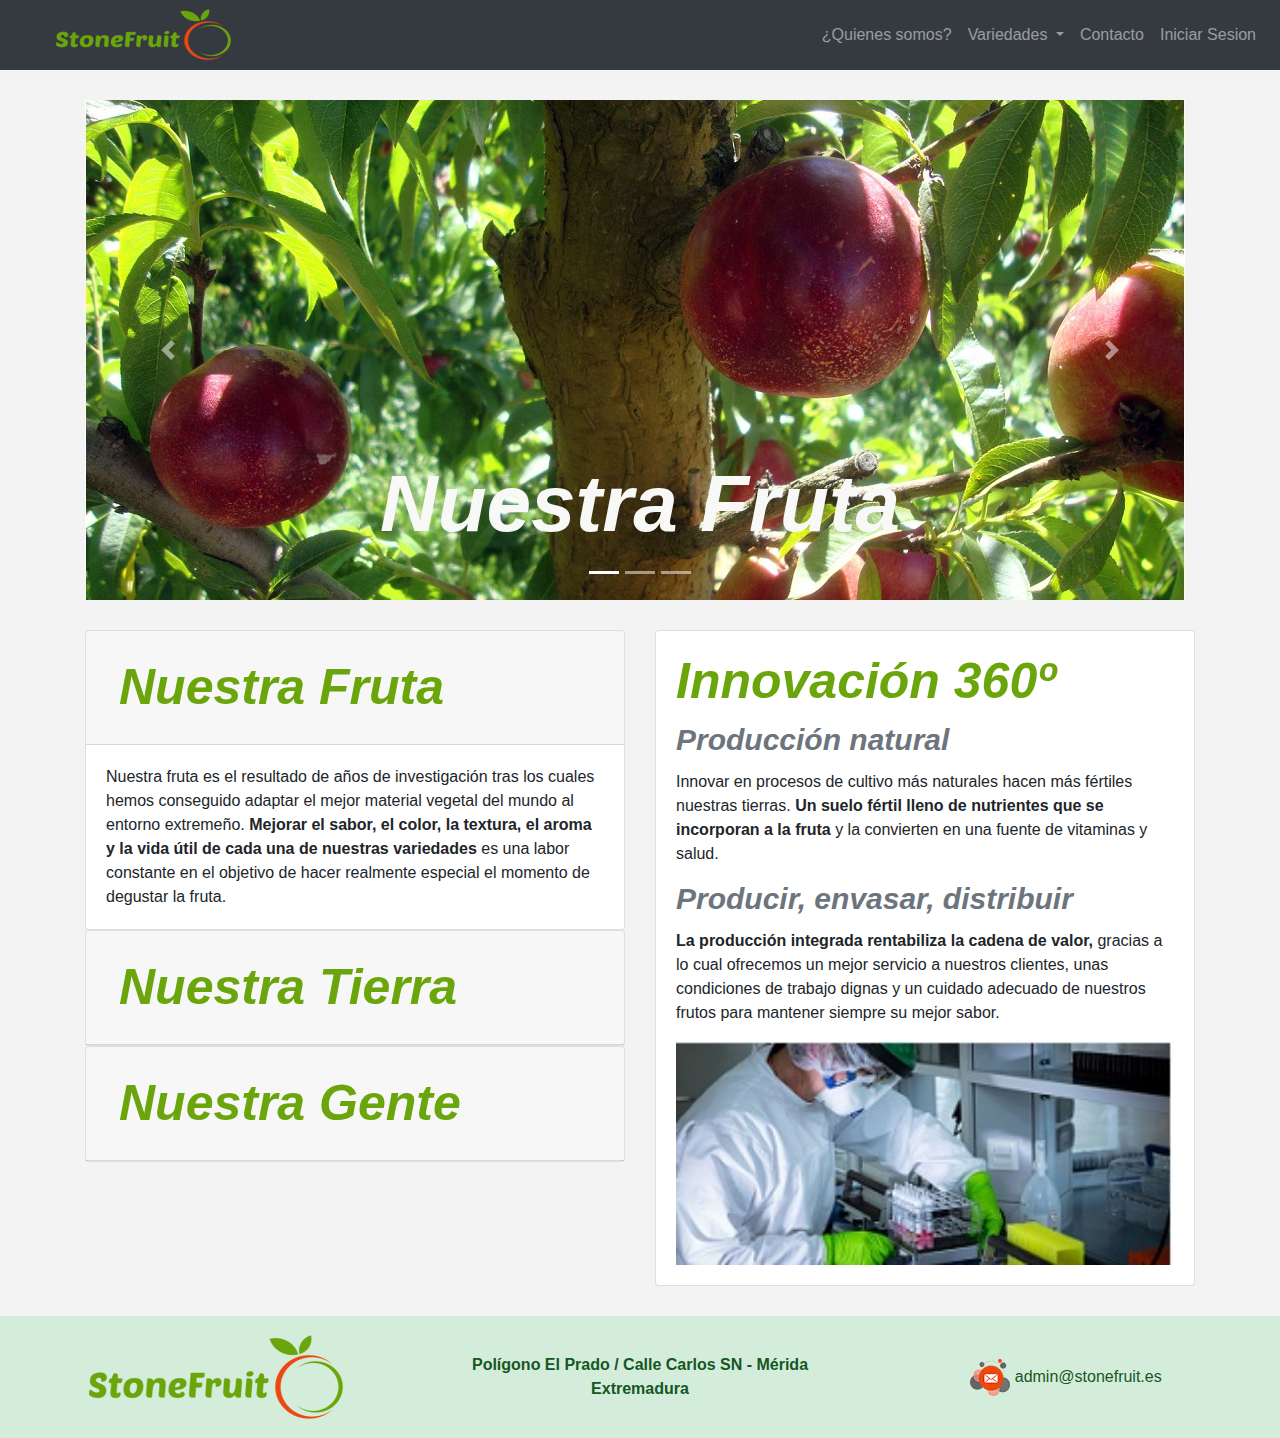
<file: index.html>
<!DOCTYPE html>
<html lang="es">

<head>
    <meta charset="UTF-8">
    <title>StoneFruit</title>
    <meta name="viewport"
        content="width=device-width, user-scalable=no, initial-scale=1.0, maximum-scale=1.0, minimum-scale=1.0">
    <link rel="stylesheet" href="css/bootstrap.min.css">
    <link rel="stylesheet" href="css/styleStoneFruitSL.css">
</head>

<body>
<!-- Barra navegadora fuera del container para que ocupe todo el ancho de la pantalla-->
    <nav class="marginz navbar navbar-expand-md navbar-dark bg-dark "> <!-- boton que aparece solo a partir del tamaño mediano -->
        <button class="navbar-toggler" type="button" data-toggle="collapse" data-target="#nav-content"
        aria-controls="nav-content" aria-expanded="false" aria-label="Toggle navigation">
            <span class="navbar-toggler-icon"></span>
        </button>

        <!-- Brand -->
        <img src="img/logo2.png">
        <!-- Links -->
        <div class="collapse navbar-collapse justify-content-end" id="nav-content">
            <ul class="navbar-nav">
                <li class="nav-item">
                    <a class="nav-link" href="index.html">¿Quienes somos?</a>
                </li>
                <div>
                    <li class="nav-item dropdown ">
                        <a href="#" class="nav-link dropdown-toggle" id="menu-categorias" data-toggle="dropdown"
                            aria-haspopup="true" aria-expanded="false">
                            Variedades
                        </a>
                        <div class="dropdown-menu dark" aria-labelledby="menu-categorias">
                            <a href="html/Melocoton.html" class="dropdown-item dark">Melocoton</a>
                            <a href="html/Nectarina.html" class="dropdown-item dark">Nectarina</a>
                            <a href="html/Ciruela.html" class="dropdown-item dark">Ciruela</a>
                        </div>
                    </li>
                </div>
                <li class="nav-item">
                    <a class="nav-link" href="html/contacto.html">Contacto</a>
                </li>
                <li class="nav-item">
                    <a class="nav-link" href="html/IniciarSesion.php">Iniciar Sesion</a>
                </li>
            </ul>
    </nav>
    <div class="container">
        <!--En el dib container añadimos el contenido estrcuturado con boostrap-->
        <div class="row marginz">
            <!--Primera fila con las distintas imagenes para el carousel-->
            <div class="col-12 ">
                <div class="carousel slide" id="secondary-carousel" data-ride="carousel">
                    <ol class="carousel-indicators">
                        <li data-target="#secondary-carousel" data-slid-to="0" class="active"></li>
                        <li data-target="#secondary-carousel" data-slid-to="1"></li>
                        <li data-target="#secondary-carousel" data-slid-to="2"></li>
                    </ol>
        
                    <div class="carousel-inner">
                        <div class="carousel-item active">
                            <div class="carousel-caption d-block">
                                <h4 style="font-size: 80px; font-style: oblique; color:rgb(248, 248, 247); font-weight: bold;">
                                    Nuestra Fruta</h4>
                            </div>
                            <img src="img/nuestraFruta.jpg" alt="">
                        </div>
                        <div class="carousel-item">
                            <div class="carousel-caption d-block">
                                <h4 style="font-size: 80px; font-style: oblique; color:rgb(248, 248, 247); font-weight: bold;">
                                    Nuestra Tierra</h4>
                            </div>
                            <img src="img/nuestraTierra.jpg" alt="">
                        </div>
                        <div class="carousel-item">
                            <div class="carousel-caption d-block">
                                <h4 style="font-size: 80px; font-style: oblique; color:rgb(248, 248, 247); font-weight: bold;">
                                    Nuestra Gente</h4>
                            </div>
                            <img src="img/nuestraGente.jpg" alt="">
                        </div>
                    </div>
        
                    <a href="#secondary-carousel" class="carousel-control-prev" data-slide="prev">
                        <span class="carousel-control-prev-icon" aria-hidden="true"></span>
                        <span class="sr-only">Anterior</span>
                    </a>
        
                    <a href="#secondary-carousel" class="carousel-control-next" data-slide="next">
                        <span class="carousel-control-next-icon" aria-hidden="true"></span>
                        <span class="sr-only">Siguiente</span>
                    </a>
                </div>
            </div>
        </div>
        <!-- Siguiente fila divida en dos columnas de 6 -->
        <div class="marginz row">
            <div class="col-md-6 col-12">
            <!-- Columna 1 - con 3 cards-->
                <div id="accordion">
                    <!-- CARD #1 -->
                    <div class="card">
                        <div class="card-header" id="heading1">
                            <h5 class="mb-0">
                                <button class="btn btn-link" data-toggle="collapse" data-target="#collapse1" aria-expanded="true"
                                    aria-controls="collapse1"
                                    style="font-size: 50px; font-style: oblique; color: #69A50B; font-weight: bold;">
                                    Nuestra Fruta
                                </button>
                            </h5>
                        </div>
                        <div id="collapse1" class="collapse show" arial-labelledby="heading1" data-parent="#accordion">
                            <div class="card-body">
                                Nuestra fruta es el resultado de años de investigación tras los cuales hemos conseguido adaptar el
                                mejor material vegetal del mundo al entorno extremeño. <strong>Mejorar el sabor, el color, la
                                    textura, el aroma y la vida útil de cada una de nuestras variedades</strong> es una labor
                                constante en el objetivo de hacer realmente especial el momento de degustar la fruta.
            
                            </div>
                        </div>
                    </div>
            
                    <!-- CARD #2 -->
                    <div class="card">
                        <div class="card-header" id="heading2">
                            <h5 class="mb-0">
                                <button class="btn btn-link" data-toggle="collapse" data-target="#collapse2" aria-expanded="true"
                                    aria-controls="collapse2"
                                    style="font-size: 50px; font-style: oblique; color: #69A50B; font-weight: bold;">
                                    Nuestra Tierra
                                </button>
                            </h5>
                        </div>
                        <div id="collapse2" class="collapse" arial-labelledby="heading2" data-parent="#accordion">
                            <div class="card-body">
                                <strong>Extremadura</strong> dispone de suelo para el cultivo, agua de riego en abundancia y un
                                <strong>clima especialmente adecuado para la producción de fruta de hueso.</strong> Después de mucho
                                trabajo, hemos cumplido con el sueño de convertir nuestra región en una de las más productivas del
                                mundo, siguiendo patrones de sostenibilidad. Cuidar la tierra es nuestro mejor seguro de vida.
                            </div>
                        </div>
                    </div>
            
                    <!-- CARD #3 -->
                    <div class="card">
                        <div class="card-header" id="heading3">
                            <h5 class="mb-0">
                                <button class="btn btn-link" data-toggle="collapse" data-target="#collapse3" aria-expanded="true"
                                    aria-controls="collapse3"
                                    style="font-size: 50px; font-style: oblique; color: #69A50B; font-weight: bold;">
                                    Nuestra Gente
                                </button>
                            </h5>
                        </div>
                        <div id="collapse3" class="collapse" arial-labelledby="heading3" data-parent="#accordion">
                            <div class="card-body">
                                Sabemos el valor que aporta a la empresa cada persona y por ello hemos apostado desde siempre por un
                                <strong>equipo humano de trabajadores, estable y bien cualificado.</strong> Encargados, personal de
                                envasado, técnicos, comerciales, administrativos, equipos directivos… Todos formamos un gran equipo
                                plenamente comprometido con nuestra empresa y con la atención y el cuidado de nuestros clientes.
                            </div>
                        </div>
                    </div>
                </div>
             </div>
            <!-- Columna 2 - con 1 cards-->
            <div class="col-md-6 col-12 lign-self-center">
                <!-- texto de inovacion 360 -->
                <!-- Clases que podemos utilizar
                    .card 					Establecemos que trabajaremos con una tarjeta (card)
                        .card-body 		Establecemos cual sera el contenedor del contenido
                            .card-title 	Establecemos el un texto como titulo de la card
                            .card-subtitle 	Establecemos un subtitulo para la card
                            .card-text 		Establecemos el texto de la card.
                            .card-link  	Establecemos un enlace como boton en la card
                        .card-img-top 		Establecemos una imagen para la card en la parte superior
                        .card-img-bottom 	Establecemos una imagen para la card en la parte inferior
                    -->
            
                <div class="card">
                    <div class="card-body">
                        <h3 class="card-title" style="font-size: 50px; font-style: oblique; color: #69A50B; font-weight: bold;">
                            Innovación 360º</h3>
                        <p class="card-subtitle text-muted mb-2 " style="font-size: 30px; font-style: oblique;font-weight: bold;">
                            Producción natural</p>
                        <p class="card-text">Innovar en procesos de cultivo más naturales hacen más fértiles nuestras tierras.
                            <strong>Un suelo fértil lleno de nutrientes que se incorporan a la fruta</strong> y la convierten en una
                            fuente de vitaminas y salud.</p>
                        <p class="card-subtitle text-muted mb-2" style="font-size: 30px; font-style: oblique;font-weight: bold;">
                            Producir, envasar, distribuir</p>
                        <p class="card-text"><strong>La producción integrada rentabiliza la cadena de valor,</strong> gracias a lo
                            cual ofrecemos un mejor servicio a nuestros clientes, unas condiciones de trabajo dignas y un cuidado
                            adecuado de nuestros frutos para mantener siempre su mejor sabor.</p>
                        <img src="img/img360.jpg" class="card-img-top img-fluid" alt="">
                    </div>
                </div>
            </div>
        </div>
        
    </div>
    <!-- Pie de pagina fuera del container-->
    <div class="container-fluid p-3 alert-success">
        <div class="row">
            <div class="col-md-4 col-12 align-self-center">
                <img src="img/logo.png">
            </div>
                <div class="col-md-4 col-12 align-self-center">
                    <center><strong>Polígono El Prado / Calle Carlos SN - Mérida Extremadura </strong></center>
                </div>
                <div class="col-md-4 col-12 align-self-center">
                    <center> <img src="img/soporte.png">
                        admin@stonefruit.es</center>
                </div>
        </div>
    </div>
</body>

<script src="js/jquery-3.5.1.min.js"></script>
<script src="js/popper.min.js"></script>
<script src="js/bootstrap.min.js"></script>

</html>
</file>
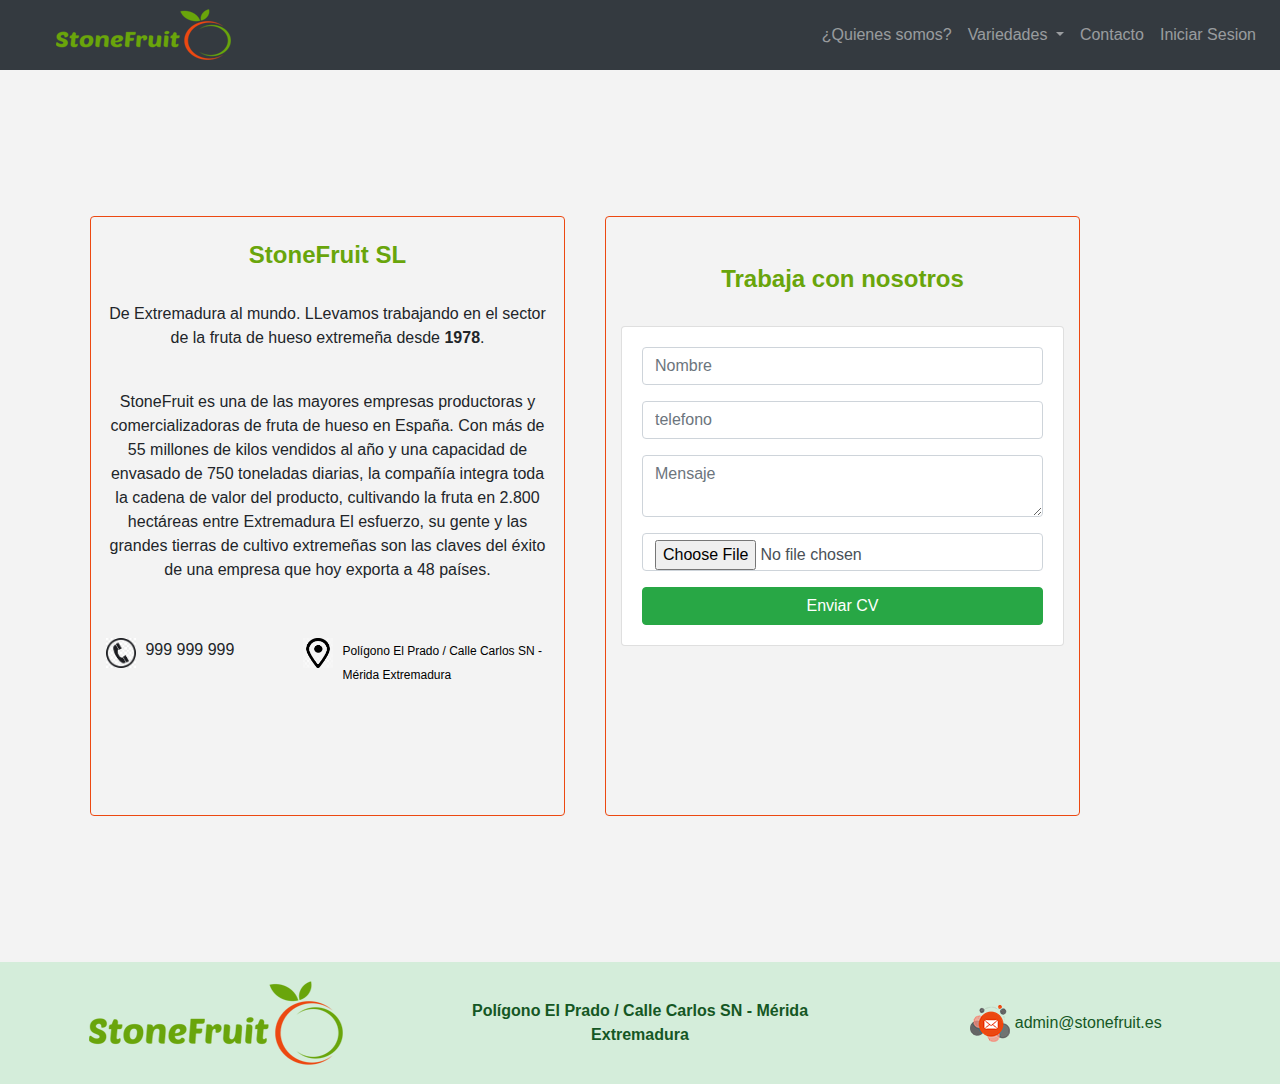
<file: html/Contacto.html>
<!DOCTYPE html>
<html lang="es">
<head>
	<meta charset="UTF-8">
	<title>StoneFruit</title>
	<meta name="viewport" content="width=device-width, user-scalable=no, initial-scale=1.0, maximum-scale=1.0, minimum-scale=1.0">
	<link rel="stylesheet" href="../css/bootstrap.min.css">
	<link rel="stylesheet" href="../css/styleStoneFruitSL.css">
	
</head>
<body style="background: #f3f3f3;">
	<!-- .navbar-expand-lg	Sirve para indicar en que punto aparecera el toggler -->
	<!-- .navbar-light 		Indicamos que usaremos un fondo claro -->
	<!-- .navbar-dark 		Indicamos que usaremos un fondo oscuro -->
	<!-- .bg-light 			Establecemos un fondo light para el navbar -->
	<!-- Tambien podemos darle nuestro propio color de fondo con CSS -->

	<!-- .fixed-top 		Nos permite fijar el menu en la parte superior -->
	<!-- .fixed-bottom 		Nos permite fijar el menu en la parte inferior -->
	
	
<!-- EL NAV FUERA DEL CONTAINER PARA QUE AVARQUE EL 100%; -->
<nav class=" marginz navbar navbar-expand-md navbar-dark bg-dark ">
	<button class="navbar-toggler" type="button" data-toggle="collapse" data-target="#nav-content" aria-controls="nav-content" aria-expanded="false" aria-label="Toggle navigation">
		<span class="navbar-toggler-icon"></span>
		</button>
		
		<!-- Brand -->
		<img src="../img/logo2.png">
		<!-- Links -->
		<div class="collapse navbar-collapse justify-content-end" id="nav-content">   
		<ul class="navbar-nav">
		<li class="nav-item">
		<a class="nav-link" href="../index.html">¿Quienes somos?</a>
		</li>
		<div>
		<li class="nav-item dropdown ">
						<a href="#" class="nav-link dropdown-toggle" id="menu-categorias" data-toggle="dropdown" aria-haspopup="true" aria-expanded="false">
							Variedades
						</a>
						<div class="dropdown-menu dark" aria-labelledby="menu-categorias">
							<a href="Melocoton.html" class="dropdown-item dark">Melocoton</a>
							<a href="Nectarina.html" class="dropdown-item dark">Nectarina</a>
							<a href="Ciruela.html" class="dropdown-item dark">Ciruela</a>
						</div>
		</li>
		</div>
		<li class="nav-item">
		<a class="nav-link" href="Contacto.html">Contacto</a>
		</li>
		<li class="nav-item">
		<a class="nav-link" href="IniciarSesion.php">Iniciar Sesion</a>
		</li>
		</ul>
</nav>
<br>
<br>
<br>
<br>
<div class="container">
	<div class=" marginz row">

	<br>
	<div class=" col-xs-12 col-md-5 caja rounded align-self-center">
		<br><h4 class="text-center" style ="color: #69A50B; font-weight: bold;">StoneFruit SL</h4><br>
		<p class="text-center">De Extremadura al mundo. LLevamos trabajando en el sector de la fruta de hueso extremeña desde <strong>1978</strong>.</p><br>
		<p class="text-center">StoneFruit es una de las mayores empresas productoras y comercializadoras de fruta de hueso en España. 
			Con más de 55 millones de kilos vendidos al año y una capacidad de envasado de 750 toneladas diarias, la compañía integra toda la cadena de valor del producto, cultivando la fruta en 2.800 hectáreas entre Extremadura
			El esfuerzo, su gente y las grandes tierras de cultivo extremeñas son  las claves del éxito de una empresa que hoy exporta a 48 países.</p><br>
		<p></p>
		<div class="row">
			<div class="col-1">
				<img src="../img/iconoPhone.jpg" width="30" height="30" alt="" class="d-flex align-self-start mr-3">
			</div>
			<div class="col-4">
				<p>999 999 999</p>
			</div>
			<div class="col-1">
				<img src="../img/iconoUbicacion.jpg" width="30" height="30" alt="" class="d-flex align-self-start mr-3">
			</div>
			<div class="col-6">
				<a href="https://goo.gl/maps/wdiUM1GxnoG2VyDd6" class="text-center" style="color: black; font-size:12px;">Polígono El Prado / Calle Carlos SN - Mérida Extremadura</a>
			</div>
			

		</div>
	</div>
	<div class="col-xs-12 col-md-5 caja rounded align-self-center">
		<br>
		<br><h4 class="text-center" style ="color: #69A50B; font-weight: bold;">Trabaja con nosotros</h4><br>
	
		<div class ="card">
			<div class="card-body">
				<form action="/sendcv" method="POST" enctype="multipart/form-data">
					<div class="form-group">
						<input type="text" name="nombre" class="form-control" placeholder="Nombre">
					</div>
					<div class="form-group">
						<input type="text" name="telefono" class="form-control" placeholder="telefono">
					</div>
					<div class="form-group">
						<textarea name="mensaje"  row="2" class="form-control" placeholder="Mensaje"></textarea>
					</div>
					<div class="form-group">
						<input type="file" name="cvarchivo"  class="form-control">
					</div>
					<button class="btn btn-success btn-block">Enviar CV</button>
				</form>
			</div>
		</div>
		  
	</div>
	

			<!-- texto de inovacion 360 -->
			<!-- Clases que podemos utilizar
		.card 					Establecemos que trabajaremos con una tarjeta (card)
			.card-body 		Establecemos cual sera el contenedor del contenido
				.card-title 	Establecemos el un texto como titulo de la card
				.card-subtitle 	Establecemos un subtitulo para la card
				.card-text 		Establecemos el texto de la card.
				.card-link  	Establecemos un enlace como boton en la card
			.card-img-top 		Establecemos una imagen para la card en la parte superior
			.card-img-bottom 	Establecemos una imagen para la card en la parte inferior
		-->
		
		
	</div>
</div>
<br>
<br>
<br>
<br>
	<!-- Pie de pagina fuera del container-->
	<div class="container-fluid p-3 alert-success">
		<div class="row">
			<div class="col-md-4 col-12 align-self-center">
				<img src="../img/logo.png">
			</div>
			<div class="col-md-4 col-12 align-self-center">
				<center><strong>Polígono El Prado / Calle Carlos SN - Mérida Extremadura </strong></center>
			</div>
			<div class="col-md-4 col-12 align-self-center">
				<center> <img src="../img/soporte.png">
					admin@stonefruit.es</center>
			</div>
		</div>
	</div>
</body>

<script src="../js/jquery-3.5.1.min.js"></script>
<script src="../js/popper.min.js"></script>
<script src="../js/bootstrap.min.js"></script>

</html>
</file>
<file: css/styleStoneFruitSL.css>
﻿.marginz{
		
		margin-bottom: 30px;
    }

.caja {
	border: 1px solid #EC4811;
	display: inline-block;
	margin: 20px;
	height: 600px;
}   

.height600{
    height: 60px;
}

.dark{
				background-color: 	#292b2c;
				color : rgb(131, 133, 133);
			};


.myalert {
    position: relative;
    padding: .75rem 1.25rem;
    /* margin-bottom: 1rem; */
    border: 1px solid transparent;
    border-radius: .25rem;
}

body{
   background: #f3f3f3;
}



/*.alert{
    background-color: black;
    color: rgb(105, 165, 11);
}
/*.dropdown-toggle{
    background-color: rgb(236, 72, 17);
    color: white;
}*/
/*a{
    font-family: "candara";
    font-size: 15px;
    text-decoration: none;
    color: coral;
}
a:hover{
    font-family: "candara";
    font-size: 15px;
    text-decoration: none;
    color: black;
}
.card-header{
    background-color: rgb(236, 72, 17);
    color: white;
}
form{ 
    padding: 10px 20px;
    box-sizing: border-box;
    margin-top: 20px;
    border-radius: 10px;
    font-family: Arial, Helvetica, sans-serif;
    font-size: 15px;
}
input, textarea{
    width: 100%;
    margin-bottom: 10px;
    padding: 5px;
    box-sizing: border-box;
    border-color: coral;
    border-radius: 10px;
}
.btn{
    background-color: rgb(236, 72, 17);
    color: white;
    width: 100%;
    margin-bottom: 10px;
    padding: 5px;
    box-sizing: border-box;
    border-color: coral;
    border-radius: 10px;
}
.card-footer{
    background-color: rgb(105, 165, 11);
    color: white;
}*/
</file>
